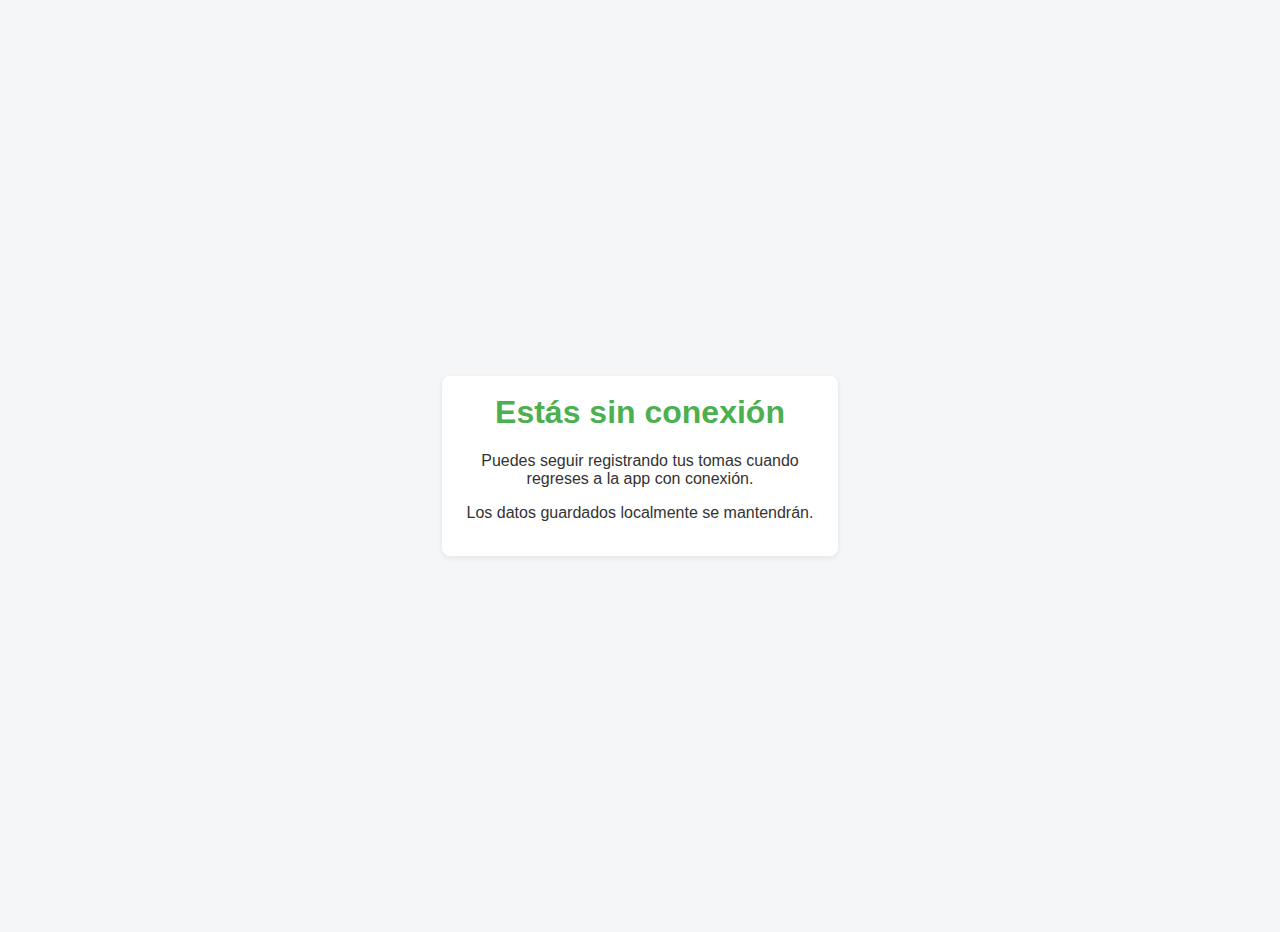
<file: offline.html>
<!DOCTYPE html>
<html lang="es">
<head>
  <meta charset="UTF-8">
  <meta name="viewport" content="width=device-width, initial-scale=1.0">
  <title>Sin conexión</title>
  <style>
    body { font-family: Arial, sans-serif; background: #f4f6f8; color: #333; display: flex; align-items: center; justify-content: center; height: 100vh; margin: 0; padding: 16px; text-align: center; }
    .card { background: #fff; padding: 18px; border-radius: 8px; box-shadow: 0 2px 6px rgba(0,0,0,0.08); max-width: 360px; }
    h1 { margin-top: 0; color: #4caf50; }
  </style>
</head>
<body>
  <div class="card">
    <h1>Estás sin conexión</h1>
    <p>Puedes seguir registrando tus tomas cuando regreses a la app con conexión.</p>
    <p>Los datos guardados localmente se mantendrán.</p>
  </div>
</body>
</html>
</file>
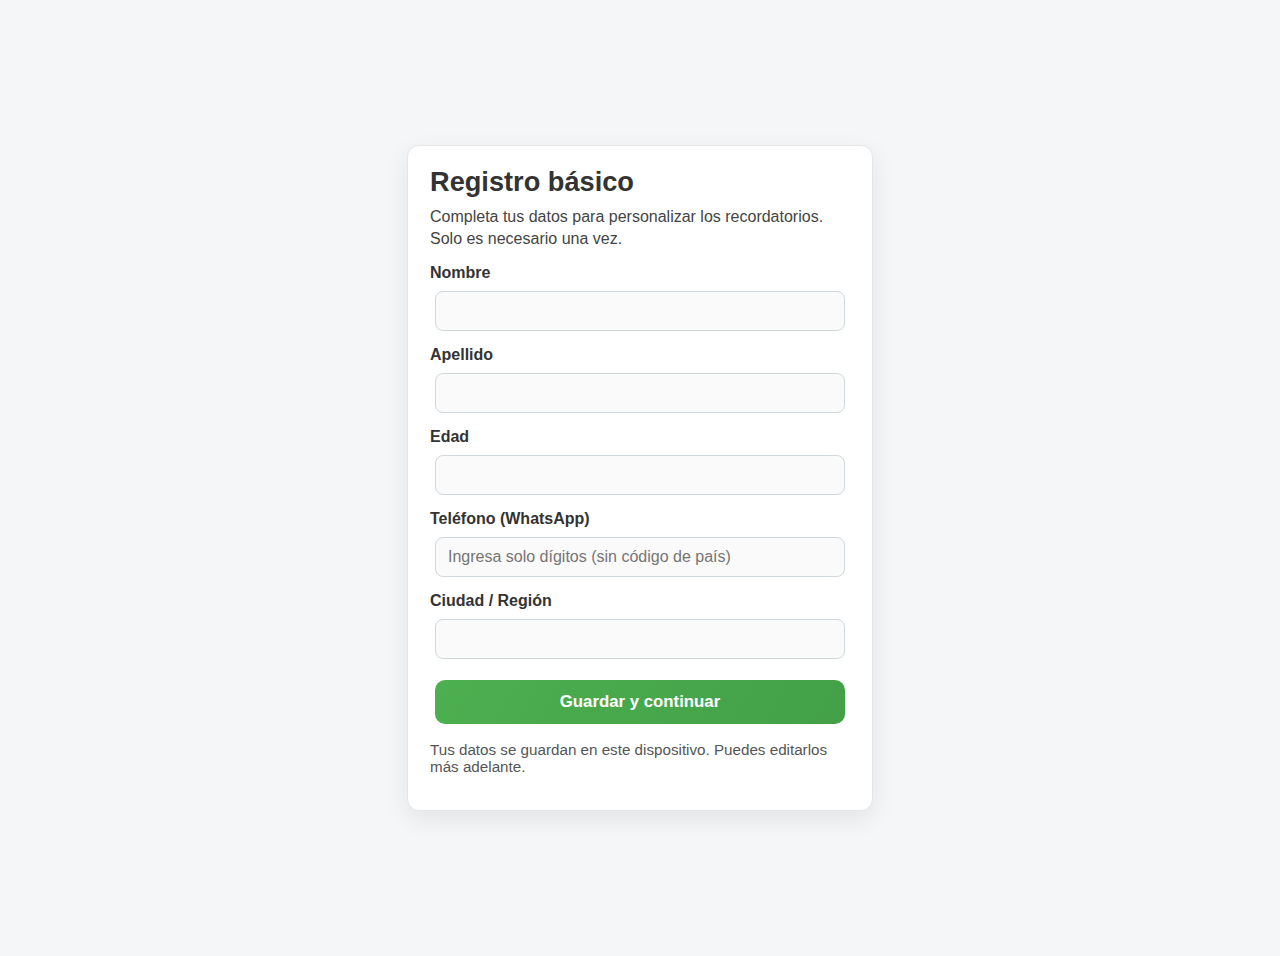
<file: registro.html>
<!DOCTYPE html>
<html lang="es">
<head>
  <meta charset="UTF-8">
  <meta name="viewport" content="width=device-width, initial-scale=1.0">
  <meta name="theme-color" content="#4caf50">
  <link rel="manifest" href="manifest.json">
  <title>Registro básico</title>
  <link rel="stylesheet" href="style.css">
  <script src="registro.js" defer></script>
</head>
<body class="register-page">
  <main class="register-card" aria-labelledby="registro-title">
    <h1 id="registro-title">Registro básico</h1>
    <p class="register-sub">Completa tus datos para personalizar los recordatorios. Solo es necesario una vez.</p>

    <form id="registerForm" novalidate>
      <label>
        Nombre
        <input type="text" id="regNombre" name="nombre" autocomplete="given-name" required>
      </label>
      <label>
        Apellido
        <input type="text" id="regApellido" name="apellido" autocomplete="family-name" required>
      </label>
      <label>
        Edad
        <input type="number" id="regEdad" name="edad" min="1" max="120" inputmode="numeric" required>
      </label>
      <label>
        Teléfono (WhatsApp)
        <input type="tel" id="regTelefono" name="telefono" inputmode="tel" placeholder="56912345678" required>
      </label>
      <label>
        Ciudad / Región
        <input type="text" id="regCiudad" name="ciudad" autocomplete="address-level2">
      </label>

      <button type="submit" id="btnGuardar">Guardar y continuar</button>
    </form>

    <p class="register-note">Tus datos se guardan en este dispositivo. Puedes editarlos más adelante.</p>
  </main>
</body>
</html>
</file>
<file: style.css>
body {
  font-family: Arial, sans-serif;
  padding: 20px;
  background: #f4f6f8;
}

.register-page {
  display: flex;
  justify-content: center;
  align-items: center;
  min-height: 100vh;
}

.register-card {
  max-width: 420px;
  width: 100%;
  background: #fff;
  padding: 20px 22px;
  border-radius: 12px;
  box-shadow: 0 8px 24px rgba(0, 0, 0, 0.08);
  border: 1px solid #e6e6e6;
}

.register-card h1 {
  margin-top: 0;
  margin-bottom: 8px;
  font-size: 1.7rem;
}

.register-sub {
  margin: 0 0 14px;
  color: #444;
  line-height: 1.4;
}

.register-card form {
  display: flex;
  flex-direction: column;
  gap: 10px;
}

.register-card label {
  font-weight: 600;
  display: flex;
  flex-direction: column;
  gap: 4px;
  color: #333;
}

.register-card input {
  padding: 10px 12px;
  border: 1px solid #cfd8dc;
  border-radius: 8px;
  font-size: 1rem;
  background: #fafafa;
}

.register-card button {
  margin-top: 6px;
  padding: 12px;
  font-size: 1.05rem;
  border: none;
  border-radius: 10px;
  background: linear-gradient(120deg, #4caf50, #43a047);
  color: #fff;
  cursor: pointer;
  font-weight: 700;
}

.register-card button:active {
  transform: translateY(1px);
}

.register-note {
  margin-top: 12px;
  font-size: 0.95rem;
  color: #555;
}

h1 {
  color: #333;
}

form input, form button {
  padding: 8px;
  margin: 5px;
}

li {
  background: white;
  padding: 10px;
  margin: 8px 0;
  border-radius: 6px;
}

.historial-filtros {
  display: flex;
  gap: 12px;
  align-items: center;
  margin: 10px 0;
}

#historialLista ul {
  padding-left: 18px;
}

#historialLista li {
  margin-bottom: 4px;
}

.settings {
  background: #fff;
  padding: 12px;
  border-radius: 6px;
  margin: 10px 0 16px;
  border: 1px solid #e0e0e0;
}

.settings label {
  display: block;
  margin: 6px 0;
}

.settings .inline {
  display: inline-flex;
  align-items: center;
  gap: 6px;
}

.notif-row {
  display: flex;
  align-items: center;
  gap: 10px;
  margin-bottom: 8px;
}

#notifStatus {
  font-weight: 600;
  color: #1b5e20;
}

.push-row {
  display: flex;
  flex-direction: column;
  gap: 8px;
  margin: 10px 0;
}

.push-actions {
  display: flex;
  align-items: center;
  gap: 10px;
}

.push-label {
  display: flex;
  flex-direction: column;
  gap: 6px;
}

#pushData {
  width: 100%;
  min-height: 80px;
  resize: vertical;
  font-family: monospace;
  font-size: 0.9rem;
  padding: 8px;
  border: 1px solid #ccc;
  border-radius: 4px;
  background: #fafafa;
}

#pushStatus {
  font-weight: 600;
  color: #1b5e20;
}

#calendario {
  display: grid;
  grid-template-columns: repeat(7, 1fr);
  gap: 5px;
  margin-top: 15px;
}

.dia {
  padding: 10px;
  background: #e0e0e0;
  text-align: center;
  border-radius: 4px;
}

.consumido {
  background: #8bc34a;
  color: white;
  font-weight: bold;
}

.alert-box {
  margin: 12px 0;
  padding: 12px 14px;
  border-radius: 6px;
  font-weight: bold;
  display: none;
}

.alert-error {
  display: block;
  color: #b71c1c;
  font-size: 1.15rem;
}

.alert-warn {
  display: block;
  color: #e65100;
  font-size: 1.12rem;
}

.alert-success {
  display: block;
  color: #1b5e20;
  font-size: 1.12rem;
}

.alert-umbral {
  display: block;
  color: #fff;
  background: #c62828;
  font-size: 1.18rem;
  animation: parpadeo 1s infinite;
}

@keyframes parpadeo {
  0%, 100% { opacity: 1; }
  50% { opacity: 0.25; }
}
</file>
